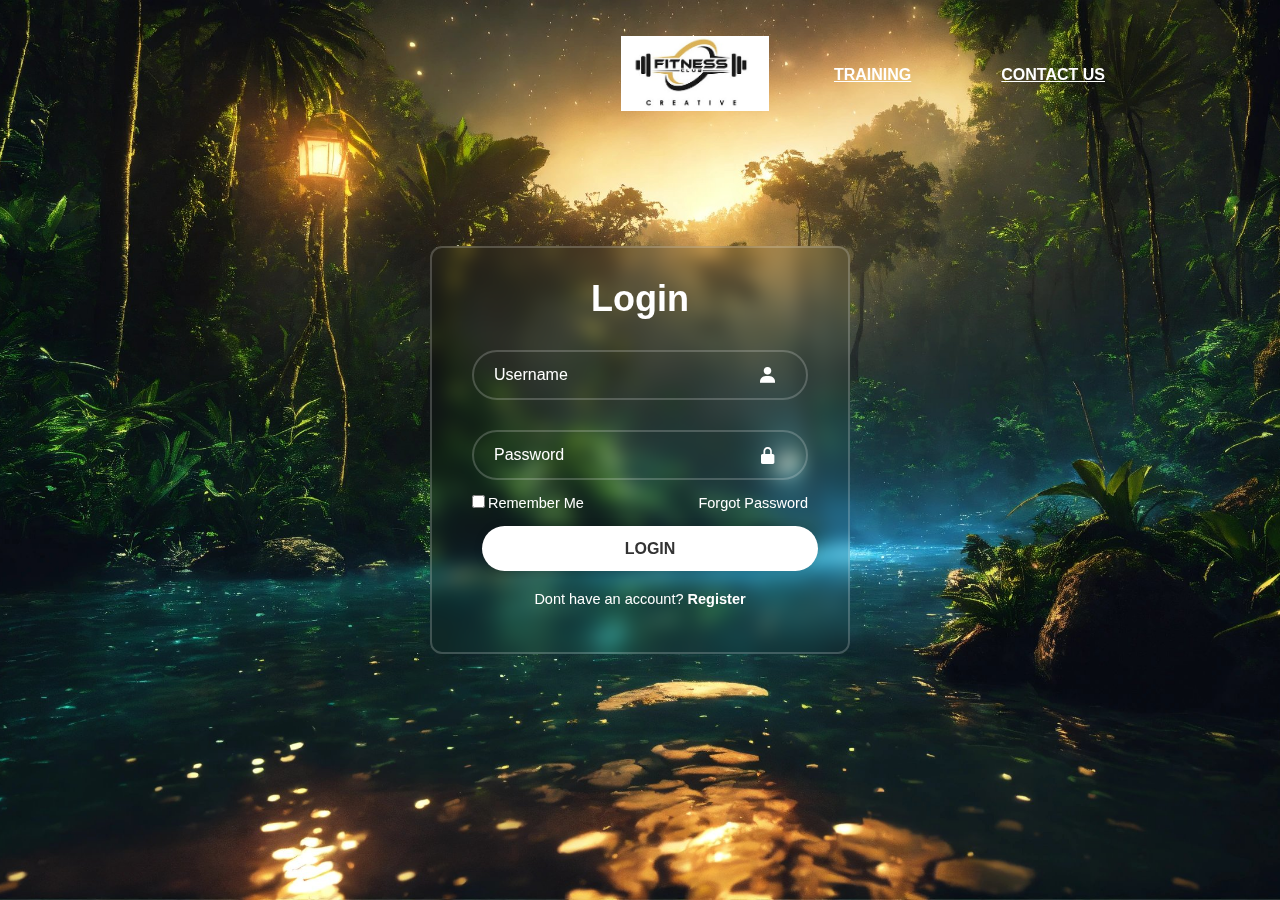
<file: login.html>
<!DOCTYPE html>
<html lang="en">
<head>
  <meta charset="UTF-8">
  <meta name="viewport" content="width=device-width, initial-scale=1.0">
  <title>Login Form |</title>
  <link rel="stylesheet" href="style.css">
  <link rel="stylesheet" href="login.css">
  <link href='https://unpkg.com/boxicons@2.1.4/css/boxicons.min.css' rel='stylesheet'>
</head>
<body>
  <nav id="nav" style="top: 0; text-align: right; justify-content: right; align-items: right; margin-right: 0;">
    <a href="index.html">
    <img src="Fit2.jpg">
</a>
    <button>
      <a href="traning.html">
          <h4>Training</h4>
      </a>
  </button>
    <button>
        <a href="contact.html">
            <h4>Contact Us</h4>
        </a>
      </nav>
  <div class="wrapper">
    <form action="">
      <h1>Login</h1>
      <div class="input-box">
        <input type="text" placeholder="Username" required>
        <i class='bx bxs-user'></i>
      </div>
      <div class="input-box">
        <input type="password" placeholder="Password" required>
        <i class='bx bxs-lock-alt' ></i>
      </div>
      <div class="remember-forgot">
        <label><input type="checkbox">Remember Me</label>
        <a href="#">Forgot Password</a>
      </div>
      <button type="submit" class="btn">Login</button>
      <div class="register-link">
        <p>Dont have an account? <a href="#">Register</a></p>
      </div>
    </form>
  </div>
</body>
</html>
</file>
<file: style.css>
* {
    margin: 0;
    padding: 0;
    box-sizing: border-box;
    font-family: "montserrat";
    color: #fff;
  }
  
  html,body{
    height:100%;
    width:100%;
  }


  button {
    margin: 0 10px; /* Add margin for spacing between buttons */
    padding: 5px 15px;
    font-size: 16px;
    cursor: pointer;
    background-color: transparent; /* Green background color with 70% opacity */
    color: white; /* White text color */
    border: none; /* Remove border */
    border-radius: 5px;
    text-transform:uppercase; /* Optional: Add rounded corners */
     /* Apply a blur effect to the background */
}

button:hover {
    background-color: rgba(109, 110, 74, 0.9); /* Darker green color with 90% opacity on hover */
}


#nav{
    height: 150px;
    width: 100%;
    /* background-color: black; */
    display:flex;
    align-items:center;
    padding:0 150px;
    gap:40px;
    position: fixed;
    justify-content: flex-start;
    z-index: 99;
}  
#nav img{
    height: 75px;
}
#nav{
    text-transform:uppercase;
    font-weight: 500;
}

#cursor{
    height:15px;
    width: 15px;
    background-color: #95C11E;
    border-radius: 50%;
    position: fixed;
    z-index: 99;
}
#cursor-blur{
    height:300px;
    width: 300px;
    background-color: #96c11e45;
    border-radius: 50%;
    position: fixed;
    filter: blur(50px);
   z-index: 9;
}

video{
    height: 100%;
    width: 100%;
    object-fit: cover;
    z-index: -1;
    position: fixed;
   
}

#main{
    position: relative;
    background-color: rgba(0, 0, 0, 0.45);
    
}

#page1{
    height: 100vh;
    width: 100%;
    position: relative;
    display: flex;
    align-items: center;
    justify-content: center;
    flex-direction: column;
    text-align: center;
    z-index: 10;
}

#page1 h1{
    font-size:80px;
    font-weight:900;
    position:relative;
}

#page1 h1::before{
    content:"EMPOWER. TRANSFORM. THRIVE." ;
    position: absolute;
    color: black;
    top: -3px;
    left: -3px;
    
    -webkit-text-stroke: 2px #95C11E;
    z-index: -1;
    
}

#page1 h2{
    font-size: 25px;
    font-weight: 800;
    margin-top: 10px;
    margin-bottom: 20px;
}

#page1 p{
    font-size: 23px;
    font-weight: 500;
    width: 40%;

}

#page2{
    min-height: 100vh;
    width: 100%;
    z-index: 10;
}

#scroller{
    /* background-color: red; */
    white-space: nowrap;
    overflow-x: auto;
    overflow-y: hidden;
    position:relative;
    z-index: 10;
}
#scroller-in{
    display:inline-block;
    white-space: nowrap;
    animation-name:scroll ;
    animation-duration: 20s;
    animation-timing-function: linear;
    animation-iteration-count:infinite ;
}
#scroller::-webkit-scrollbar{
    display:none;
}

#scroller h4{
    display:inline-block;
    font-size: 90px;
    font-weight: 900;
    font-family: Arial, Helvetica, sans-serif;
    margin-right :20px;
    transition:all linear 0.5s;
    color:transparent; 
    -webkit-text-stroke: 2px #95C11E;
}
#scroller h4:hover{
    color:#95C11E;
}


/* We add some animation */
@keyframes scroll {
    from{
        transform: translateX(0);

    }
    to{
        transform: translateX(-100%);
    }
}

#about-us{
    height: 40vh;
    width: 100%;
    /* background-color: aqua; */
    display:flex;
    padding: 0 50px;
    align-items:center;
    position:relative;
    z-index: 10;
    justify-content: space-around;
}
#about-us img{
    height: 300px;
    width: 200px;
    border-radius: 20px;
    object-fit: cover;
}
#about-us-in{
    width: 50%;
    text-align: center;
}
#about-us-in p{
    font-size: 25px;
}

#cards-container{
    /* background-color: red; */
    height: 60vh;
    display: flex;
    align-items: center;
    justify-content:center;
    gap: 100px;
    position:relative;
    z-index: 10;
}
.card{
    height: 80%;
    width: 24%;
    /* background-color: greenyellow; */
    border-radius: 25px;
    background-position: center;
    background-size: cover;
    overflow: hidden;
    transition: all ease 0.6s;
}
#card1{
    background-image: url(Fit6.jpg);
}
#card2{
    background-image: url(Fit11.jpg);
}
#card3{
    background-image: url(Fit10.jpg);
}
.overlay{
    height: 100%; 
    width: 100%;
    background-color: #95C11E;
    padding: 30%;
    padding-top: 150px;
    padding-left: 80px;
    padding-right: 50px;
    transition: all ease 0.6s;

}
.overlay h4{
    color: #000;
    font-size: 30px;
    text-transform: uppercase; 
    white-space: nowrap;
    margin-bottom: 20px;
    font-weight: 700;
    
}
.overlay p{
    color: #000;
    font-size: 15px;
}
.card:hover .overlay{
    opacity: 0;
}
.card:hover{
    transform: rotate3d(-1,1,0,20deg);
} 

#green-div{
    height: 30vh;
    display: flex;
    align-items: center;
    justify-content: space-between;
    background: linear-gradient(to left bottom,#119f3a,#ACE022);
}

#green-div h4{
    width: 50%;
    line-height: 40px;
    text-align: center;
    color: black;
    font-weight: 800;
    font-size: 25px;
    text-transform: uppercase;
}

#green-div img{
    height:100%;
    object-fit: cover;
    width: 14%;
}
#page4 {
    height: 30vh;
    width: 100%;
    display: flex;
    align-items: center;
    justify-content: center;
    gap: 70px;
    position: relative;
  }
  .elem {
    height: 70%;
    width: 26%;
    overflow: hidden;
    border-radius: 20px;
    position: relative;
  }
  
  .elem h2 {
    height: 100%;
    width: 100%;
    background-color: #95c11e;
    display: flex;
    color: #000;
    font-weight: 800;
    align-items: center;
    justify-content: center;
    transition: all ease 0.5s;
    font-size: 2vw;
    position: absolute;
    z-index: 10;
  }
  .elem:hover h2 {
    color: #fff;
    background-color: transparent;
  }
  .elem:hover img {
    scale: 1;
  }
  #page4 h1 {
    font-size: 6.4vw;
    position: absolute;
    top: -15%;
    font-weight: 900;
    font-family: gilroy;
    color: #000;
    -webkit-text-stroke: 2px #fff;
  }
  #footer {
    height: 40vh;
    width: 100%;
    background: linear-gradient(to left bottom, #119f3a 0%, #a3d421 80%);
    position: relative;
    display: flex;
    align-items: center;
    justify-content: flex-start;
    gap: 6.5vw;
    padding: 0 100px;
  }
  #footer > img {
    position: absolute;
    left: 0;
    height: 100%;
    z-index: 0;
  }
  #f1 img {
    height: 100px;
  }
  #f1,
  #f2,
  #f3,
  #f4 {
    width: fit-content;
    position: relative;
    z-index: 99;
    /* background-color: red; */
  }
  #f2 h3 {
    font-size: 1.6vw;
    white-space: nowrap;
    text-transform: uppercase;
    color: #000;
    font-weight: 900;
    margin-bottom: 8px;
  }
  
  #f3 h3 {
    font-size: 1.6vw;
    white-space: nowrap;
    text-transform: uppercase;
    color: #000;
    font-weight: 800;
    margin-bottom: 8px;
  }
  #f4 h4 {
    font-size: 1vw;
    white-space: nowrap;
    text-transform: uppercase;
    color: #000;
    font-weight: 600;
    line-height: 20px;
    margin-bottom: 8px;
  }
</file>
<file: login.css>
*{
    margin: 0;
    padding: 0;
    box-sizing: border-box;
    font-family: "Poppins", sans-serif;
  }
  body{
    display: flex;
    justify-content: center;
    align-items: center;
    min-height: 100vh;
    background: url(Fit14.jpg) no-repeat;
    background-size: cover;
    background-position: center;
  }
  .wrapper{
    width: 420px;
    background: transparent;
    border: 2px solid rgba(255, 255, 255, .2);
    backdrop-filter: blur(9px);
    color: #fff;
    border-radius: 12px;
    padding: 30px 40px;
  }
  .wrapper h1{
    font-size: 36px;
    text-align: center;
  }
  .wrapper .input-box{
    position: relative;
    width: 100%;
    height: 50px;
    
    margin: 30px 0;
  }
  .input-box input{
    width: 100%;
    height: 100%;
    background: transparent;
    border: none;
    outline: none;
    border: 2px solid rgba(255, 255, 255, .2);
    border-radius: 40px;
    font-size: 16px;
    color: #fff;
    padding: 20px 45px 20px 20px;
  }
  .input-box input::placeholder{
    color: #fff;
  }
  .input-box i{
    position: absolute;
    right: 20px;
    top: 30%;
    transform: translate(-50%);
    font-size: 20px;
  
  }
  .wrapper .remember-forgot{
    display: flex;
    justify-content: space-between;
    font-size: 14.5px;
    margin: -15px 0 15px;
  }
  .remember-forgot label input{
    accent-color: #fff;
    margin-right: 3px;
  
  }
  .remember-forgot a{
    color: #fff;
    text-decoration: none;
  
  }
  .remember-forgot a:hover{
    text-decoration: underline;
  }
  .wrapper .btn{
    width: 100%;
    height: 45px;
    background: #fff;
    border: none;
    outline: none;
    border-radius: 40px;
    box-shadow: 0 0 10px rgba(0, 0, 0, .1);
    cursor: pointer;
    font-size: 16px;
    color: #333;
    font-weight: 600;
  }
  .wrapper .register-link{
    font-size: 14.5px;
    text-align: center;
    margin: 20px 0 15px;
  
  }
  .register-link p a{
    color: #fff;
    text-decoration: none;
    font-weight: 600;
  }
  .register-link p a:hover{
    text-decoration: underline;
  }
</file>
